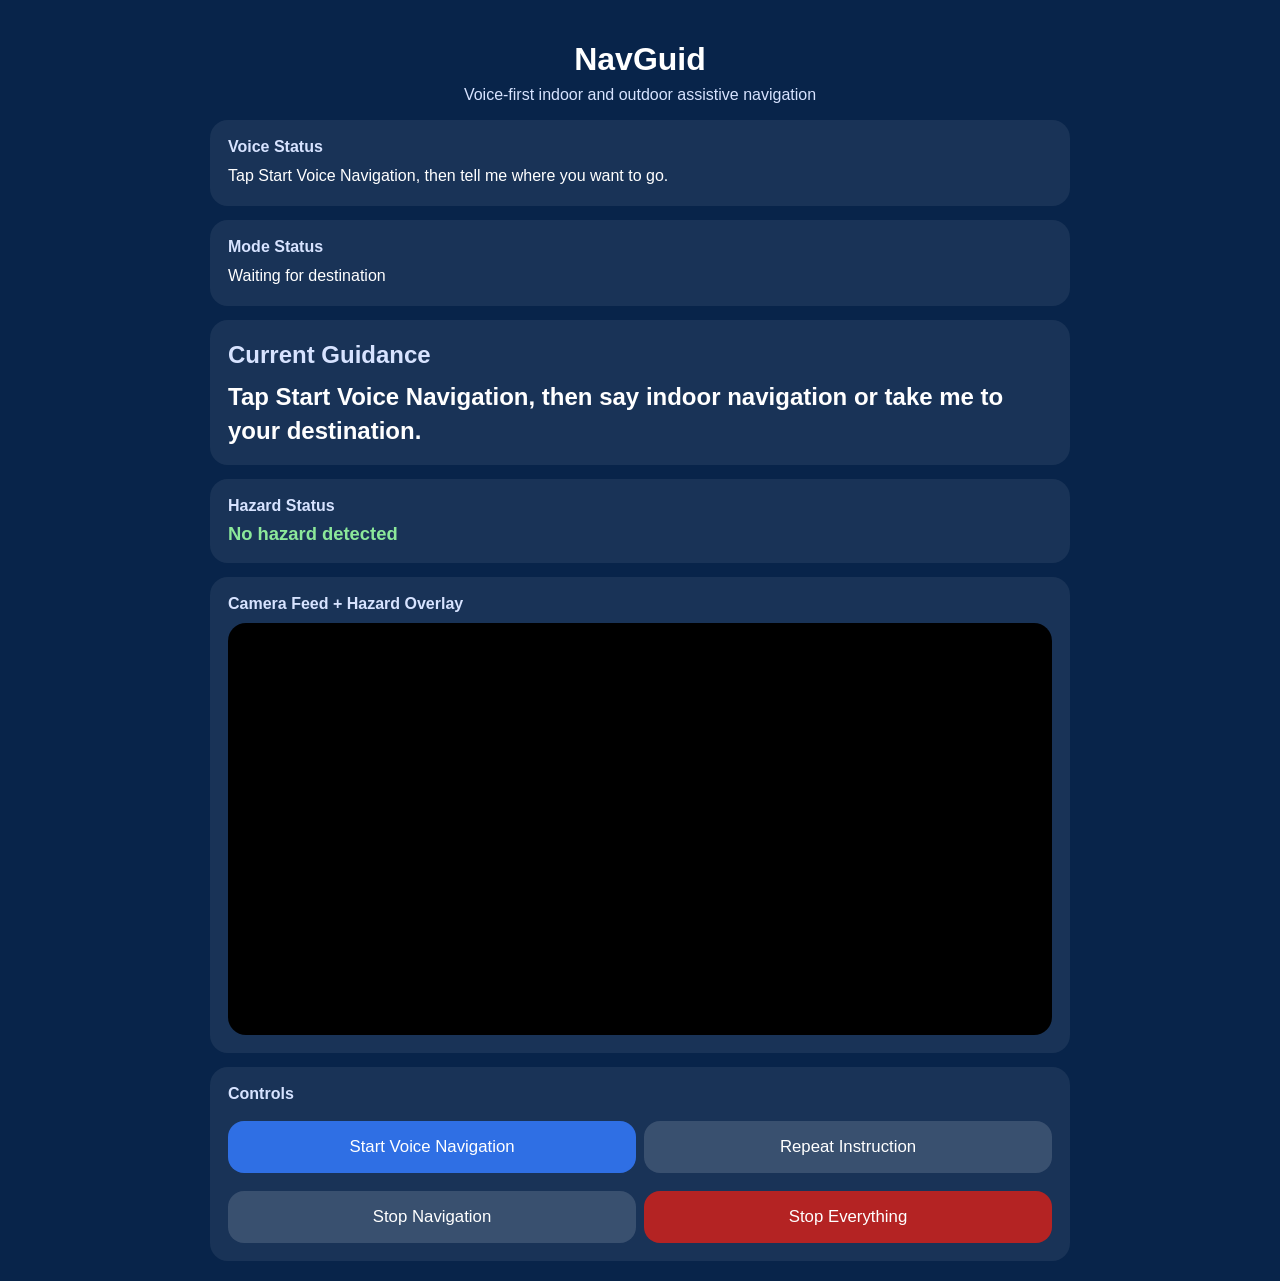
<file: templates/navigation.html>
<!DOCTYPE html>
<html lang="en">
<head>
<meta charset="UTF-8">

<!-- Makes the page responsive on phones and tablets -->
<meta name="viewport" content="width=device-width, initial-scale=1.0">

<title>NavGuid Live Navigation</title>

<style>
/* ===============================
   GLOBAL THEME VARIABLES
   Controls main colours, spacing, and rounded corners
   =============================== */
:root {
    --bg: #08244a;
    --card: #0e315f;
    --accent: #2f6fe4;
    --accent-hover: #275fc4;
    --text: #ffffff;
    --muted: #d7e3ff;
    --warning: #ffd43b;
    --danger: #ff6b6b;
    --safe: #8ce99a;
    --radius: 18px;
}

/* Keeps padding and borders inside element width */
* {
    box-sizing: border-box;
}

/* Main page style */
body {
    margin: 0;
    font-family: Arial, sans-serif;
    background: var(--bg);
    color: var(--text);
}

/* Main content container */
.container {
    max-width: 900px;
    margin: auto;
    padding: 20px;
    text-align: center;
}

h1 {
    margin-bottom: 8px;
}

.subtitle {
    color: var(--muted);
    margin-bottom: 16px;
}

/* Reusable card layout for each section */
.card {
    background: rgba(255,255,255,0.07);
    padding: 18px;
    border-radius: var(--radius);
    margin-top: 14px;
    text-align: left;
}

.card-title {
    font-weight: bold;
    margin-bottom: 8px;
    color: var(--muted);
}

/* Large guidance text box */
.main-status {
    font-size: 1.5rem;
    font-weight: bold;
    min-height: 90px;
    line-height: 1.4;
}

.status-text {
    font-size: 1rem;
    line-height: 1.5;
}

/* Hazard status text */
.hazard {
    font-size: 1.15rem;
    font-weight: bold;
}

.safe {
    color: var(--safe);
}

.urgent {
    color: var(--danger);
}

/* Main button style */
button {
    width: 100%;
    margin-top: 10px;
    padding: 16px;
    border-radius: 16px;
    border: none;
    background: var(--accent);
    color: white;
    font-size: 1.05rem;
    cursor: pointer;
}

button:hover {
    background: var(--accent-hover);
}

/* Secondary button style */
.secondary {
    background: rgba(255,255,255,0.14);
}

.secondary:hover {
    background: rgba(255,255,255,0.22);
}

/* Stop everything button style */
.danger-btn {
    background: #b42323;
}

.danger-btn:hover {
    background: #941b1b;
}

/* Camera container used for the live video and overlay canvas */
.camera-wrap {
    position: relative;
    width: 100%;
    margin-top: 10px;
    border-radius: var(--radius);
    overflow: hidden;
    background: #000;
}

video {
    width: 100%;
    display: block;
}

/* Canvas sits over the video to draw hazard detection boxes */
#overlayCanvas {
    position: absolute;
    left: 0;
    top: 0;
    width: 100%;
    height: 100%;
    pointer-events: none;
}

/* Hides panels until needed */
.hidden {
    display: none;
}

/* Indoor navigation input fields */
select, input {
    width: 100%;
    margin-top: 8px;
    padding: 14px;
    border-radius: 12px;
    border: none;
    font-size: 1rem;
}

.route-summary {
    line-height: 1.6;
}

/* Button layout */
.button-grid {
    display: grid;
    grid-template-columns: 1fr;
    gap: 8px;
}

/* Uses two-column buttons on larger screens */
@media (min-width: 720px) {
    .button-grid {
        grid-template-columns: 1fr 1fr;
    }
}
</style>
</head>

<body>
<div class="container">

    <!-- Page heading -->
    <h1>NavGuid</h1>
    <div class="subtitle">Voice-first indoor and outdoor assistive navigation</div>

    <!-- Shows microphone and speech recognition status -->
    <div class="card">
        <div class="card-title">Voice Status</div>
        <div id="voiceStatus" class="status-text">
            Tap Start Voice Navigation, then tell me where you want to go.
        </div>
    </div>

    <!-- Shows whether the app is in indoor, outdoor, or waiting mode -->
    <div class="card">
        <div class="card-title">Mode Status</div>
        <div id="modeText" class="status-text">
            Waiting for destination
        </div>
    </div>

    <!-- Main spoken navigation instruction shown visually -->
    <div class="card main-status">
        <div class="card-title">Current Guidance</div>
        <div id="navText">
            Tap Start Voice Navigation, then say indoor navigation or take me to your destination.
        </div>
    </div>

    <!-- Hazard detection status -->
    <div class="card">
        <div class="card-title">Hazard Status</div>
        <div id="hazardText" class="hazard safe">
            No hazard detected
        </div>
    </div>

    <!-- Live camera view and hazard overlay -->
    <div class="card">
        <div class="card-title">Camera Feed + Hazard Overlay</div>
        <div class="camera-wrap">
            <video id="cameraFeed" autoplay muted playsinline></video>
            <canvas id="overlayCanvas"></canvas>
        </div>
    </div>

    <!-- Route summary appears after route generation -->
    <div id="routeSummary" class="card route-summary hidden"></div>

    <!-- Indoor navigation form appears only when indoor mode is selected -->
    <div id="indoorPanel" class="card hidden">
        <div class="card-title">Indoor Navigation</div>

        <label for="buildingSelect">Building</label>
        <select id="buildingSelect">
            <option value="torrens">Torrens Building</option>
            <option value="shopping">Shopping Centre Demo</option>
        </select>

        <label for="indoorStart">Start Location</label>
        <input id="indoorStart" type="text" placeholder="Example: entrance">

        <label for="indoorDestination">Destination</label>
        <input id="indoorDestination" type="text" placeholder="Example: classroom">

        <button onclick="startIndoorNavigation()">Start Indoor Route</button>
    </div>

    <!-- Main control buttons -->
    <div class="card">
        <div class="card-title">Controls</div>
        <div class="button-grid">
            <button onclick="startNavigation()">Start Voice Navigation</button>
            <button class="secondary" onclick="repeatCurrentInstruction()">Repeat Instruction</button>
            <button class="secondary" onclick="stopNavigationOnly()">Stop Navigation</button>
            <button class="danger-btn" onclick="stopAll()">Stop Everything</button>
        </div>
    </div>

</div>

<script>
/* ===============================
   GLOBAL STATE VARIABLES
   Stores voice, camera, hazard, route, and tracking states
   =============================== */

let recognition = null;
let recognitionActive = false;
let voiceAssistantActive = false;
let manualStop = false;

let cameraStream = null;
let hazardInterval = null;
let hazardMonitoringActive = false;
let detectionBusy = false;

let currentMode = "";
let currentDestination = "";
let outdoorSteps = [];
let outdoorStepData = [];
let currentStepIndex = 0;
let trackingWatchId = null;
let destinationCoords = null;
let arrivedAnnounced = false;
let routeActive = false;
let introHasRun = false;

let preferredVoice = null;
let lastHazardSpeech = "";
let lastHazardSpeechTime = 0;
let lastHazardKey = "";
let lastVibrationKey = "";
let lastVibrationTime = 0;
let lastGuidanceSpeechKey = "";
let lastGuidanceSpeechTime = 0;
let lastTurnVibrationKey = "";
let detectionFrameWidth = null;
let detectionFrameHeight = null;

/* ===============================
   CONFIGURATION CONSTANTS
   Controls hazard timing, GPS thresholds, detection quality, and speech cooldowns
   =============================== */

const HAZARD_COOLDOWN_MS = 4800;
const VIBRATION_COOLDOWN_MS = 3000;
const DESTINATION_ARRIVAL_THRESHOLD_M = 14;
const STEP_REACHED_THRESHOLD_M = 18;
const APPROACH_DISTANCE_M = 28;
const NOW_TURN_DISTANCE_M = 10;
const GUIDANCE_COOLDOWN_MS = 4200;

const DETECTION_INTERVAL_MS = 2000;
const DETECTION_FRAME_MAX_WIDTH = 640;
const DETECTION_JPEG_QUALITY = 0.62;

/* ===============================
   BASIC UI HELPER FUNCTIONS
   Updates page text, status messages, and hazard display
   =============================== */

function byId(id) {
    return document.getElementById(id);
}

/* ===============================
   VIBRATION FEEDBACK FUNCTIONS
   Provides physical feedback for hazards, turns, stops, and arrivals
   =============================== */

function vibrate(pattern, key = "default", force = false) {
    try {
        if (!("vibrate" in navigator)) return;

        const now = Date.now();

        if (!force && key === lastVibrationKey && now - lastVibrationTime < VIBRATION_COOLDOWN_MS) {
            return;
        }

        lastVibrationKey = key;
        lastVibrationTime = now;
        navigator.vibrate(pattern);
    } catch (error) {}
}

function vibrateForHazard(severity, distanceLabel, directionLabel, hazardType) {
    const key = `${severity}|${distanceLabel}|${directionLabel}|${hazardType}`;

    if (severity === "urgent" || distanceLabel === "very_close") {
        vibrate([220, 90, 220, 90, 160], key);
        return;
    }

    if (severity === "warning" || distanceLabel === "close") {
        vibrate([160, 80, 160], key);
        return;
    }

    if (directionLabel === "center") {
        vibrate([120], key);
        return;
    }

    vibrate([70], key);
}

/* ===============================
   SPEECH SYNTHESIS FUNCTIONS
   Selects a voice and speaks navigation instructions aloud
   =============================== */

function initialiseVoices() {
    if (!("speechSynthesis" in window)) return;

    const voices = speechSynthesis.getVoices();
    if (!voices.length) return;

    preferredVoice =
        voices.find(v => v.lang === "en-AU" && /samantha|karen|moira|natural|google/i.test(v.name)) ||
        voices.find(v => v.lang.startsWith("en") && /natural|google|samantha|serena|daniel/i.test(v.name)) ||
        voices.find(v => v.lang === "en-AU") ||
        voices.find(v => v.lang.startsWith("en")) ||
        voices[0];
}

if ("speechSynthesis" in window) {
    speechSynthesis.onvoiceschanged = initialiseVoices;
    initialiseVoices();
}

function splitSpeechIntoChunks(text) {
    if (!text) return [];

    return text
        .replace(/[!?]/g, ".")
        .replace(/\s+/g, " ")
        .trim()
        .split(".")
        .map(sentence => sentence.trim())
        .filter(Boolean);
}

function speakText(text, priority = false, options = {}) {
    if (!("speechSynthesis" in window) || !text) return;

    if (priority) {
        speechSynthesis.cancel();
    }

    const chunks = splitSpeechIntoChunks(text);
    if (!chunks.length) return;

    const rate = options.rate ?? 0.88;
    const pitch = options.pitch ?? 1.0;
    const pauseMs = options.pauseMs ?? 260;

    function speakChunk(index) {
        if (index >= chunks.length) return;

        const utterance = new SpeechSynthesisUtterance(chunks[index]);
        utterance.lang = preferredVoice?.lang || "en-AU";
        utterance.voice = preferredVoice || null;
        utterance.rate = rate;
        utterance.pitch = pitch;
        utterance.volume = 1;

        utterance.onend = () => {
            if (index + 1 < chunks.length) {
                setTimeout(() => speakChunk(index + 1), pauseMs);
            }
        };

        speechSynthesis.speak(utterance);
    }

    speakChunk(0);
}

function speakGuidance(text, priority = false) {
    speakText(text, priority, { rate: 0.88, pauseMs: 260 });
}

/* ===============================
   HAZARD ALERT CONTROL
   Prevents repeated warnings and controls hazard speech timing
   =============================== */

function getHazardKey(data) {
    return [
        data.hazard_type || "hazard",
        data.severity || "normal",
        data.distance_label || "ahead",
        data.direction_label || "center"
    ].join("|");
}

function shouldAnnounceHazard(message, key, severity, distanceLabel) {
    const now = Date.now();

    if (severity === "urgent" || distanceLabel === "very_close") {
        if (now - lastHazardSpeechTime >= 2500 || key !== lastHazardKey) {
            lastHazardSpeech = message;
            lastHazardKey = key;
            lastHazardSpeechTime = now;
            return true;
        }

        return false;
    }

    if (message === lastHazardSpeech && now - lastHazardSpeechTime < HAZARD_COOLDOWN_MS) {
        return false;
    }

    if (key === lastHazardKey && now - lastHazardSpeechTime < HAZARD_COOLDOWN_MS) {
        return false;
    }

    lastHazardSpeech = message;
    lastHazardKey = key;
    lastHazardSpeechTime = now;
    return true;
}

function speakHazard(text, data, priority = true) {
    const key = getHazardKey(data);

    if (!shouldAnnounceHazard(text, key, data.severity, data.distance_label)) {
        return;
    }

    vibrateForHazard(
        data.severity,
        data.distance_label,
        data.direction_label,
        data.hazard_type
    );

    speakText(text, priority, { rate: 0.86, pauseMs: 180 });
}

/* ===============================
   UI STATUS FUNCTIONS
   Updates the visible text shown to the user
   =============================== */

function setVoiceStatus(text) {
    const el = byId("voiceStatus");
    if (el) el.textContent = text;
}

function setNavText(text) {
    const el = byId("navText");
    if (el) el.textContent = text;
}

function setModeText(text) {
    const el = byId("modeText");
    if (el) el.textContent = text;
}

function setHazardText(text, mode = "normal") {
    const hazardText = byId("hazardText");
    if (!hazardText) return;

    hazardText.textContent = text;
    hazardText.classList.remove("safe", "urgent");

    if (mode === "safe") {
        hazardText.classList.add("safe");
    } else if (mode === "urgent") {
        hazardText.classList.add("urgent");
    }
}

/* ===============================
   TEXT AND URL HELPER FUNCTIONS
   Cleans navigation text and reads page URL settings
   =============================== */

function normaliseStepText(step) {
    if (!step) return "Keep going straight.";

    return String(step)
        .replace(/slight right/gi, "slightly right")
        .replace(/slight left/gi, "slightly left")
        .replace(/continue straight/gi, "keep going straight")
        .replace(/continue/gi, "keep going")
        .replace(/metres/gi, "meters")
        .replace(/\s+/g, " ")
        .trim();
}

function getUrlParams() {
    return new URLSearchParams(window.location.search);
}

function getAutoStartConfig() {
    const params = getUrlParams();
    return {
        autostart: params.get("autostart") === "1",
        mode: (params.get("mode") || "").trim().toLowerCase(),
        destination: (params.get("destination") || "").trim()
    };
}

/* ===============================
   LOCATION ACCESS FUNCTION
   Gets the user's current GPS position
   =============================== */

function getCurrentLocationPromise() {
    return new Promise((resolve, reject) => {
        if (!navigator.geolocation) {
            reject(new Error("Geolocation is not supported in this browser."));
            return;
        }

        navigator.geolocation.getCurrentPosition(resolve, reject, {
            enableHighAccuracy: true,
            timeout: 10000,
            maximumAge: 0
        });
    });
}

/* ===============================
   CAMERA AND OVERLAY FUNCTIONS
   Starts the phone camera and manages the hazard overlay canvas
   =============================== */

async function startBackCamera() {
    const video = byId("cameraFeed");
    if (!video) return false;

    if (cameraStream) return true;

    try {
        cameraStream = await navigator.mediaDevices.getUserMedia({
            video: {
                facingMode: { ideal: "environment" },
                width: { ideal: 1280 },
                height: { ideal: 720 }
            },
            audio: false
        });

        video.srcObject = cameraStream;
        return true;
    } catch (error) {
        try {
            cameraStream = await navigator.mediaDevices.getUserMedia({
                video: true,
                audio: false
            });

            video.srcObject = cameraStream;
            return true;
        } catch (fallbackError) {
            setHazardText("Could not access camera", "urgent");
            return false;
        }
    }
}

function stopCamera() {
    if (cameraStream) {
        cameraStream.getTracks().forEach(track => track.stop());
        cameraStream = null;
    }

    const video = byId("cameraFeed");
    if (video) video.srcObject = null;

    const overlay = byId("overlayCanvas");
    if (overlay) {
        const ctx = overlay.getContext("2d");
        ctx.clearRect(0, 0, overlay.width, overlay.height);
    }
}

function syncOverlaySize() {
    const video = byId("cameraFeed");
    const overlay = byId("overlayCanvas");
    if (!video || !overlay) return;

    const rect = video.getBoundingClientRect();
    overlay.width = rect.width;
    overlay.height = rect.height;
}

function getBoxColor(severity) {
    if (severity === "urgent") return "#ff4d4f";
    if (severity === "warning") return "#ffd43b";
    return "#8ce99a";
}

/* ===============================
   HAZARD MESSAGE FUNCTIONS
   Converts backend detection data into clear user-friendly warnings
   =============================== */

function humanDirection(directionLabel) {
    if (directionLabel === "left") return "left side";
    if (directionLabel === "right") return "right side";
    return "ahead";
}

function humanDistance(distanceLabel) {
    if (distanceLabel === "very_close") return "very close";
    if (distanceLabel === "close") return "close";
    if (distanceLabel === "far") return "far ahead";
    return "ahead";
}

function formatHazardType(type) {
    if (!type) return "Hazard";
    return type.replaceAll("_", " ").replace(/\b\w/g, c => c.toUpperCase());
}

function buildSmarterHazardMessage(data) {
    const detections = data.detections || [];

    const centreClose = detections.filter(item =>
        item.direction_label === "center" &&
        ["very_close", "close"].includes(item.distance_label)
    );

    if (centreClose.length >= 2) {
        return "Careful. Multiple obstacles close ahead.";
    }

    const type = formatHazardType(data.hazard_type || "hazard");
    const direction = humanDirection(data.direction_label);
    const distance = humanDistance(data.distance_label);

    if (data.hazard_type === "generic_obstacle") {
        if (data.direction_label === "center") {
            return `Caution. Obstacle ${distance}.`;
        }

        return `Caution. Obstacle ${distance}, on your ${direction}.`;
    }

    if (data.direction_label === "center" || !data.direction_label) {
        return `Careful. ${type} ${distance}.`;
    }

    return `Careful. ${type} ${distance}, on your ${direction}.`;
}

/* ===============================
   HAZARD DRAWING AND DETECTION FUNCTIONS
   Draws detection boxes and sends frames to the Flask backend
   =============================== */

function drawDetections(detections) {
    const video = byId("cameraFeed");
    const overlay = byId("overlayCanvas");
    if (!video || !overlay) return;

    const ctx = overlay.getContext("2d");

    if (!video.videoWidth || !video.videoHeight) return;

    syncOverlaySize();
    ctx.clearRect(0, 0, overlay.width, overlay.height);
    ctx.lineWidth = 3;
    ctx.font = "bold 14px Arial";

    const sourceWidth = detectionFrameWidth || video.videoWidth;
    const sourceHeight = detectionFrameHeight || video.videoHeight;

    const scaleX = overlay.width / sourceWidth;
    const scaleY = overlay.height / sourceHeight;

    detections.forEach((item) => {
        if (!item.bbox) return;

        const x1 = item.bbox.x1 * scaleX;
        const y1 = item.bbox.y1 * scaleY;
        const x2 = item.bbox.x2 * scaleX;
        const y2 = item.bbox.y2 * scaleY;

        const width = x2 - x1;
        const height = y2 - y1;
        const color = getBoxColor(item.severity);

        ctx.strokeStyle = color;
        ctx.fillStyle = color;
        ctx.strokeRect(x1, y1, width, height);

        const label = [
            item.hazard_type ? item.hazard_type.replaceAll("_", " ") : "",
            item.distance_label || "",
            item.direction_label || ""
        ].filter(Boolean).join(" • ");

        const textWidth = ctx.measureText(label).width + 12;
        const textY = Math.max(24, y1 - 8);

        ctx.fillRect(x1, textY - 22, textWidth, 24);
        ctx.fillStyle = "#ffffff";
        ctx.fillText(label, x1 + 6, textY - 5);
    });
}

async function captureAndDetectHazard() {
    if (!hazardMonitoringActive || detectionBusy) return;

    const video = byId("cameraFeed");
    if (!video || !video.videoWidth || !video.videoHeight) return;

    detectionBusy = true;

    try {
        const sourceWidth = video.videoWidth;
        const sourceHeight = video.videoHeight;

        const scale = Math.min(1, DETECTION_FRAME_MAX_WIDTH / sourceWidth);
        const targetWidth = Math.round(sourceWidth * scale);
        const targetHeight = Math.round(sourceHeight * scale);

        detectionFrameWidth = targetWidth;
        detectionFrameHeight = targetHeight;

        const canvas = document.createElement("canvas");
        const ctx = canvas.getContext("2d");

        canvas.width = targetWidth;
        canvas.height = targetHeight;
        ctx.drawImage(video, 0, 0, targetWidth, targetHeight);

        const frameData = canvas.toDataURL("image/jpeg", DETECTION_JPEG_QUALITY);

        const response = await fetch("/detect-hazard", {
            method: "POST",
            headers: { "Content-Type": "application/json" },
            body: JSON.stringify({ frame: frameData })
        });

        const data = await response.json();

        if (!data.success) {
            setHazardText("Hazard detection unavailable", "urgent");
            return;
        }

        drawDetections(data.detections || []);

        if (data.hazard_detected) {
            const smartMessage = buildSmarterHazardMessage(data);

            setHazardText(
                smartMessage,
                data.severity === "urgent" || data.distance_label === "very_close" ? "urgent" : "normal"
            );

            speakHazard(smartMessage, data, true);
        } else {
            setHazardText("No hazard detected", "safe");

            const overlay = byId("overlayCanvas");
            if (overlay) {
                const ctx = overlay.getContext("2d");
                ctx.clearRect(0, 0, overlay.width, overlay.height);
            }
        }
    } catch (error) {
        setHazardText("Hazard detection error", "urgent");
    } finally {
        detectionBusy = false;
    }
}

async function startHazardMonitoring() {
    const cameraReady = await startBackCamera();
    if (!cameraReady) return false;

    hazardMonitoringActive = true;
    setHazardText("Hazard monitoring active", "safe");

    const video = byId("cameraFeed");
    if (video) {
        video.onloadedmetadata = () => {
            syncOverlaySize();
        };
    }

    if (hazardInterval) {
        clearInterval(hazardInterval);
    }

    hazardInterval = setInterval(captureAndDetectHazard, DETECTION_INTERVAL_MS);
    return true;
}

function stopHazardMonitoring() {
    hazardMonitoringActive = false;

    if (hazardInterval) {
        clearInterval(hazardInterval);
        hazardInterval = null;
    }

    setHazardText("Hazard monitoring stopped", "safe");
}

/* ===============================
   PANEL DISPLAY FUNCTIONS
   Shows or hides indoor navigation and route summary sections
   =============================== */

function hideIndoorPanel() {
    const panel = byId("indoorPanel");
    if (panel) panel.classList.add("hidden");
}

function showIndoorPanel() {
    const panel = byId("indoorPanel");
    if (panel) panel.classList.remove("hidden");
}

function hideRouteSummary() {
    const panel = byId("routeSummary");
    if (!panel) return;

    panel.classList.add("hidden");
    panel.innerHTML = "";
}

function showRouteSummary(html) {
    const panel = byId("routeSummary");
    if (!panel) return;

    panel.classList.remove("hidden");
    panel.innerHTML = html;
}

/* ===============================
   VOICE RECOGNITION FUNCTIONS
   Listens for spoken commands and sends them to command handling
   =============================== */

function startVoiceRecognition() {
    const SpeechRecognition = window.SpeechRecognition || window.webkitSpeechRecognition;

    if (!SpeechRecognition) {
        setVoiceStatus("Voice recognition not supported on this device.");
        speakGuidance("Voice recognition is not supported on this device.", true);
        return;
    }

    if (recognitionActive) return;

    recognition = new SpeechRecognition();
    recognition.lang = "en-AU";
    recognition.interimResults = false;
    recognition.maxAlternatives = 1;
    recognition.continuous = true;

    recognitionActive = true;
    voiceAssistantActive = true;
    manualStop = false;
    setVoiceStatus("Listening. Where do you want to go?");

    recognition.onresult = async function(event) {
        const lastResult = event.results[event.results.length - 1];
        const transcript = lastResult[0].transcript.toLowerCase().trim();
        setVoiceStatus(`Heard: ${transcript}`);
        await handleVoiceCommand(transcript);
    };

    recognition.onerror = function() {
        recognitionActive = false;
    };

    recognition.onend = function() {
        recognitionActive = false;

        if (voiceAssistantActive && !manualStop) {
            setTimeout(() => {
                if (!recognitionActive && voiceAssistantActive && !manualStop) {
                    startVoiceRecognition();
                }
            }, 800);
        }
    };

    try {
        recognition.start();
    } catch (error) {
        recognitionActive = false;
        setVoiceStatus("Microphone could not start. Tap Start Voice Navigation and try again.");
    }
}

async function handleVoiceCommand(transcript) {
    if (
        transcript.includes("stop everything") ||
        transcript.includes("stop all") ||
        transcript.includes("end everything")
    ) {
        stopAll();
        speakGuidance("Stopped.", true);
        return;
    }

    if (
        transcript.includes("stop navigation") ||
        transcript.includes("cancel navigation") ||
        transcript.includes("end navigation") ||
        transcript === "stop" ||
        transcript === "cancel"
    ) {
        stopNavigationOnly();
        speakGuidance("Navigation stopped.", true);
        return;
    }

    if (transcript.includes("repeat instruction") || transcript.includes("repeat")) {
        repeatCurrentInstruction();
        return;
    }

    if (transcript.includes("reset voice assistant")) {
        resetVoiceAssistant();
        return;
    }

    if (transcript.includes("indoor navigation") || transcript === "indoor") {
        activateIndoorMode(true);
        return;
    }

    if (transcript.includes("outdoor navigation") || transcript === "outdoor") {
        currentMode = "outdoor";
        setModeText("Outdoor navigation");
        hideIndoorPanel();
        setNavText("Tell me where you want to go.");
        setVoiceStatus("Outdoor navigation ready. Tell me where you want to go.");
        speakGuidance("Alright. Where do you want to go?", true);
        return;
    }

    if (transcript.startsWith("take me to") || transcript.startsWith("navigate to")) {
        currentMode = "outdoor";
        setModeText("Outdoor navigation");
        hideIndoorPanel();

        currentDestination = transcript
            .replace(/^take me to\s+/i, "")
            .replace(/^navigate to\s+/i, "")
            .trim();

        if (!currentDestination) {
            speakGuidance("I did not catch the destination. Please say it again.", true);
            return;
        }

        await startOutdoorNavigation();
        return;
    }

    if (!routeActive) {
        speakGuidance("Please say indoor navigation, or say take me to your destination.", true);
    }
}

/* ===============================
   NAVIGATION CONTROL FUNCTIONS
   Stops, resets, or clears navigation and voice assistant states
   =============================== */

function stopVoiceRecognition() {
    manualStop = true;
    voiceAssistantActive = false;

    if (recognition) {
        try {
            recognition.stop();
        } catch (error) {}
    }

    recognitionActive = false;
}

function stopTracking() {
    if (trackingWatchId !== null) {
        navigator.geolocation.clearWatch(trackingWatchId);
        trackingWatchId = null;
    }
}

function stopNavigationOnly() {
    stopTracking();
    routeActive = false;
    currentDestination = "";
    outdoorSteps = [];
    outdoorStepData = [];
    currentStepIndex = 0;
    destinationCoords = null;
    arrivedAnnounced = false;
    hideRouteSummary();
    setModeText("Waiting for destination");
    setNavText("Navigation stopped. Say take me to your destination when ready.");
    setVoiceStatus("Navigation stopped. Voice assistant is still listening.");

    if ("speechSynthesis" in window) {
        speechSynthesis.cancel();
    }

    vibrate([100, 60, 100], "stop_navigation", true);
}

function resetVoiceAssistant() {
    stopTracking();
    routeActive = false;
    currentMode = "";
    currentDestination = "";
    outdoorSteps = [];
    outdoorStepData = [];
    currentStepIndex = 0;
    destinationCoords = null;
    arrivedAnnounced = false;
    hideRouteSummary();
    hideIndoorPanel();
    setModeText("Waiting for destination");
    setNavText("Say indoor navigation or take me to your destination.");
    setVoiceStatus("Voice assistant reset. Listening.");

    if ("speechSynthesis" in window) {
        speechSynthesis.cancel();
    }

    vibrate([80], "reset", true);
}

function stopAll() {
    stopVoiceRecognition();
    stopTracking();
    stopHazardMonitoring();
    stopCamera();

    routeActive = false;
    currentMode = "";
    currentDestination = "";
    outdoorSteps = [];
    outdoorStepData = [];
    currentStepIndex = 0;
    destinationCoords = null;
    arrivedAnnounced = false;

    setVoiceStatus("Stopped.");
    setModeText("Waiting for destination");
    setNavText("Stopped.");
    setHazardText("No hazard detected", "safe");
    hideRouteSummary();
    hideIndoorPanel();

    if ("speechSynthesis" in window) {
        speechSynthesis.cancel();
    }

    vibrate([160, 80, 160], "stop_all", true);
}

/* ===============================
   GPS DISTANCE FUNCTIONS
   Calculates distance between the user, steps, and destination
   =============================== */

function toRadians(value) {
    return value * Math.PI / 180;
}

function haversineDistanceMeters(lat1, lon1, lat2, lon2) {
    const earthRadius = 6371000;
    const dLat = toRadians(lat2 - lat1);
    const dLon = toRadians(lon2 - lon1);

    const a =
        Math.sin(dLat / 2) * Math.sin(dLat / 2) +
        Math.cos(toRadians(lat1)) * Math.cos(toRadians(lat2)) *
        Math.sin(dLon / 2) * Math.sin(dLon / 2);

    const c = 2 * Math.atan2(Math.sqrt(a), Math.sqrt(1 - a));
    return earthRadius * c;
}

function getStepDistanceFromUser(userLat, userLon, stepIndex) {
    const step = outdoorStepData[stepIndex];

    if (!step || step.lat === null || step.lon === null || step.lat === undefined || step.lon === undefined) {
        return Infinity;
    }

    return haversineDistanceMeters(userLat, userLon, step.lat, step.lon);
}

function getDestinationDistanceFromUser(userLat, userLon) {
    if (!destinationCoords || destinationCoords.lat == null || destinationCoords.lon == null) {
        return Infinity;
    }

    return haversineDistanceMeters(userLat, userLon, destinationCoords.lat, destinationCoords.lon);
}

function findBestCurrentStepIndex(userLat, userLon) {
    if (!outdoorStepData.length) return currentStepIndex;

    let bestIndex = currentStepIndex;
    let bestDistance = Infinity;

    const searchStart = Math.max(0, currentStepIndex);
    const searchEnd = Math.min(outdoorStepData.length - 1, currentStepIndex + 4);

    for (let i = searchStart; i <= searchEnd; i++) {
        const step = outdoorStepData[i];

        if (!step || step.maneuver_type === "arrive") continue;

        const distance = getStepDistanceFromUser(userLat, userLon, i);

        if (distance < bestDistance) {
            bestDistance = distance;
            bestIndex = i;
        }
    }

    return bestIndex;
}

/* ===============================
   LIVE OUTDOOR GUIDANCE FUNCTIONS
   Builds real-time spoken instructions based on user GPS position
   =============================== */

function buildLiveInstruction(step, distanceToStep, destinationDistance = null) {
    if (!step) return "Keep going straight.";

    if (step.maneuver_type === "arrive") {
        return "You have arrived.";
    }

    const modifier = (step.modifier || "").replaceAll("_", " ").trim().toLowerCase();
    const street = (step.street_name || "").trim();

    if (destinationDistance !== null && destinationDistance <= DESTINATION_ARRIVAL_THRESHOLD_M + 8) {
        return "You are almost there. Keep going.";
    }

    if (distanceToStep <= NOW_TURN_DISTANCE_M) {
        if (step.maneuver_type === "turn" && modifier) {
            return street ? `Turn ${modifier} now onto ${street}.` : `Turn ${modifier} now.`;
        }

        if (step.maneuver_type === "fork" && modifier) {
            return `Keep ${modifier} now.`;
        }

        if (step.maneuver_type === "merge" && modifier) {
            return `Merge ${modifier} now.`;
        }

        if (step.maneuver_type === "depart") {
            return street ? `Start walking on ${street}.` : `Start walking now.`;
        }

        return normaliseStepText(step.instruction);
    }

    if (distanceToStep <= APPROACH_DISTANCE_M) {
        if (step.maneuver_type === "turn" && modifier) {
            return street
                ? `In ${Math.round(distanceToStep)} meters, turn ${modifier} onto ${street}.`
                : `In ${Math.round(distanceToStep)} meters, turn ${modifier}.`;
        }

        if (step.maneuver_type === "fork" && modifier) {
            return `In ${Math.round(distanceToStep)} meters, keep ${modifier}.`;
        }

        if (step.maneuver_type === "merge" && modifier) {
            return `In ${Math.round(distanceToStep)} meters, merge ${modifier}.`;
        }
    }

    return street ? `Keep going on ${street}.` : "Keep going straight.";
}

function maybeVibrateForTurn(instruction, speechKey) {
    const lower = instruction.toLowerCase();

    if (
        speechKey !== lastTurnVibrationKey &&
        (lower.includes("turn") || lower.includes("keep") || lower.includes("merge")) &&
        lower.includes("now")
    ) {
        lastTurnVibrationKey = speechKey;
        vibrate([180, 80, 180], `turn_${speechKey}`, true);
    }
}

function shouldSpeakGuidance(key, force = false) {
    const now = Date.now();

    if (force) {
        lastGuidanceSpeechKey = key;
        lastGuidanceSpeechTime = now;
        return true;
    }

    if (key !== lastGuidanceSpeechKey) {
        lastGuidanceSpeechKey = key;
        lastGuidanceSpeechTime = now;
        return true;
    }

    if (now - lastGuidanceSpeechTime >= GUIDANCE_COOLDOWN_MS) {
        lastGuidanceSpeechTime = now;
        return true;
    }

    return false;
}

/* ===============================
   INDOOR AND OUTDOOR NAVIGATION STARTERS
   Starts indoor building routes or outdoor GPS-based routes
   =============================== */

function activateIndoorMode(announce = false) {
    currentMode = "indoor";
    routeActive = false;
    currentDestination = "";
    stopTracking();
    hideRouteSummary();
    showIndoorPanel();
    setModeText("Indoor navigation");
    setNavText("Indoor navigation is ready. Choose your start and destination.");
    setVoiceStatus("Indoor navigation selected.");

    if (announce) {
        speakGuidance("Indoor navigation is ready. Choose your start and destination.", true);
    }
}

async function startOutdoorNavigation() {
    try {
        routeActive = true;
        setModeText("Outdoor navigation");
        setNavText("Getting your route.");
        setVoiceStatus(`Getting route to ${currentDestination}.`);
        speakGuidance(`Getting your route to ${currentDestination}.`, true);

        const monitoringReady = await startHazardMonitoring();

        if (monitoringReady) {
            setHazardText("Hazard monitoring active", "safe");
        }

        const position = await getCurrentLocationPromise();

        const response = await fetch("/outdoor-navigate", {
            method: "POST",
            headers: { "Content-Type": "application/json" },
            body: JSON.stringify({
                start_lat: position.coords.latitude,
                start_lon: position.coords.longitude,
                destination: currentDestination
            })
        });

        const data = await response.json();

        if (!data.success) {
            routeActive = false;
            setNavText("Could not get route.");
            setVoiceStatus(data.message || "Route error.");
            speakGuidance(data.message || "I could not get the route.", true);
            currentDestination = "";
            return;
        }

        outdoorSteps = data.steps || [];
        outdoorStepData = data.step_data || [];
        currentStepIndex = 0;
        destinationCoords = data.destination || null;
        arrivedAnnounced = false;

        showRouteSummary(`
            <strong>Destination:</strong> ${data.destination_name || currentDestination}<br>
            <strong>Distance:</strong> ${data.distance_m || "Unknown"} metres<br>
            <strong>Estimated Time:</strong> ${data.duration_min || "Unknown"} minutes
        `);

        if (outdoorSteps.length) {
            const firstStep = normaliseStepText(outdoorSteps[0]);
            setNavText(firstStep);
            setVoiceStatus(`Route ready to ${data.destination_name || currentDestination}.`);
            speakGuidance(`Route ready. ${firstStep}`, true);
            vibrate([120], "route_ready", true);
            startStepTracking();
        } else {
            routeActive = false;
            setNavText("Route ready.");
            speakGuidance("Route ready.", true);
        }
    } catch (error) {
        routeActive = false;
        setNavText("Navigation error.");
        setVoiceStatus("Could not start navigation.");
        speakGuidance("I could not start navigation.", true);
        currentDestination = "";
    }
}

async function startIndoorNavigation() {
    const building = byId("buildingSelect")?.value || "torrens";
    const start = byId("indoorStart")?.value || "";
    const destination = byId("indoorDestination")?.value || "";

    if (!start || !destination) {
        speakGuidance("Please enter your indoor start and destination.", true);
        setNavText("Please enter your indoor start and destination.");
        return;
    }

    try {
        routeActive = true;
        setNavText("Building indoor route.");
        setModeText("Indoor navigation");
        speakGuidance("Building your indoor route.", true);

        const response = await fetch("/navigate", {
            method: "POST",
            headers: { "Content-Type": "application/json" },
            body: JSON.stringify({ building, start, destination })
        });

        const data = await response.json();

        if (!data.success) {
            routeActive = false;
            setNavText(data.message || "Indoor route failed.");
            speakGuidance(data.message || "Indoor route failed.", true);
            return;
        }

        if (data.steps && data.steps.length) {
            const firstStep = normaliseStepText(data.steps[0]);
            setNavText(firstStep);
            showRouteSummary(
                `<strong>Indoor route ready.</strong><br>${data.steps.map(step => `• ${step}`).join("<br>")}`
            );
            speakGuidance(`Indoor route ready. ${firstStep}`, true);
        } else {
            setNavText("Indoor route ready.");
            speakGuidance("Indoor route ready.", true);
        }
    } catch (error) {
        routeActive = false;
        setNavText("Indoor navigation error.");
        speakGuidance("There was a problem starting indoor navigation.", true);
    }
}

/* ===============================
   LIVE GPS TRACKING FUNCTIONS
   Watches the user's location and updates turn-by-turn guidance
   =============================== */

function startStepTracking() {
    stopTracking();

    if (!navigator.geolocation) {
        setVoiceStatus("Location tracking is not supported.");
        return;
    }

    trackingWatchId = navigator.geolocation.watchPosition(
        function(position) {
            handleLiveTracking(position);
        },
        function() {
            setVoiceStatus("Location tracking error.");
        },
        {
            enableHighAccuracy: true,
            maximumAge: 2000,
            timeout: 10000
        }
    );
}

function handleLiveTracking(position) {
    if (!outdoorSteps.length || !outdoorStepData.length) return;

    const userLat = position.coords.latitude;
    const userLon = position.coords.longitude;
    const destinationDistance = getDestinationDistanceFromUser(userLat, userLon);

    if (destinationDistance <= DESTINATION_ARRIVAL_THRESHOLD_M) {
        if (!arrivedAnnounced) {
            arrivedAnnounced = true;
            routeActive = false;
            setModeText("Arrival reached");
            setNavText("You have arrived.");
            setVoiceStatus("You have arrived.");
            speakGuidance("You have arrived.", true);
            vibrate([260, 100, 260], "arrived", true);
        }

        stopTracking();
        return;
    }

    const bestIndex = findBestCurrentStepIndex(userLat, userLon);

    if (bestIndex > currentStepIndex) {
        currentStepIndex = bestIndex;
    }

    const currentStep = outdoorStepData[currentStepIndex];
    if (!currentStep) return;

    const distanceToStep = getStepDistanceFromUser(userLat, userLon, currentStepIndex);
    const liveInstruction = buildLiveInstruction(currentStep, distanceToStep, destinationDistance);

    setNavText(liveInstruction);

    const speechKey =
        `${currentStepIndex}|${Math.round(distanceToStep / 4)}|${Math.round(destinationDistance / 5)}|${liveInstruction}`;

    maybeVibrateForTurn(liveInstruction, speechKey);

    if (distanceToStep <= STEP_REACHED_THRESHOLD_M && currentStepIndex < outdoorStepData.length - 1) {
        currentStepIndex += 1;

        const nextStep = outdoorStepData[currentStepIndex];

        if (nextStep) {
            const nextDistance = getStepDistanceFromUser(userLat, userLon, currentStepIndex);
            const nextInstruction = buildLiveInstruction(nextStep, nextDistance, destinationDistance);
            setNavText(nextInstruction);

            const nextKey = `next|${currentStepIndex}|${Math.round(nextDistance / 4)}|${nextInstruction}`;

            if (shouldSpeakGuidance(nextKey, true)) {
                maybeVibrateForTurn(nextInstruction, nextKey);
                speakGuidance(nextInstruction, true);
            }
        }

        return;
    }

    if (shouldSpeakGuidance(speechKey, false)) {
        speakGuidance(liveInstruction, false);
    }
}

/* ===============================
   USER ACTION FUNCTIONS
   Handles button actions such as start, repeat, and voice navigation
   =============================== */

function repeatCurrentInstruction() {
    const text = byId("navText")?.textContent || "";

    if (text) {
        speakGuidance(text, true);
        vibrate([80], "repeat", true);
    }
}

async function startNavigation() {
    setHazardText("No hazard detected", "safe");
    setModeText("Waiting for destination");
    setVoiceStatus("Welcome to NavGuid. Where do you want to go?");
    setNavText("Say indoor navigation or take me to your destination.");
    speakGuidance("Welcome to NavGuid. Where do you want to go?", true);
    startVoiceRecognition();
}

/* ===============================
   PAGE STARTUP FUNCTIONS
   Handles auto-start settings from the landing page URL
   =============================== */

function runIncomingVoiceFlowFromUrl() {
    const config = getAutoStartConfig();

    if (!config.autostart) return;

    if (config.mode === "indoor") {
        activateIndoorMode(false);
        setVoiceStatus("Indoor navigation ready.");
        setNavText("Indoor navigation is ready. Choose your start and destination.");
        speakGuidance("Indoor navigation is ready.", true);
        startVoiceRecognition();
        return;
    }

    if (config.mode === "outdoor" && config.destination) {
        currentMode = "outdoor";
        currentDestination = config.destination;
        setModeText("Outdoor navigation");
        hideIndoorPanel();
        setVoiceStatus(`Starting outdoor navigation to ${config.destination}.`);
        startVoiceRecognition();
        startOutdoorNavigation();
        return;
    }

    if (config.mode === "outdoor") {
        currentMode = "outdoor";
        hideIndoorPanel();
        setModeText("Outdoor navigation");
        setNavText("Tell me where you want to go.");
        setVoiceStatus("Outdoor navigation ready.");
        speakGuidance("Where do you want to go?", true);
        startVoiceRecognition();
    }
}

/* Keeps the hazard overlay aligned when the screen size changes */
window.addEventListener("resize", syncOverlaySize);

/* Initialises the page when it first loads */
window.addEventListener("load", function() {
    if (introHasRun) return;
    introHasRun = true;

    const config = getAutoStartConfig();

    if (config.autostart) {
        setTimeout(() => {
            runIncomingVoiceFlowFromUrl();
        }, 500);
    } else {
        setVoiceStatus("Tap Start Voice Navigation, then tell me where you want to go.");
        setNavText("Tap Start Voice Navigation, then say indoor navigation or take me to your destination.");
    }
});
</script>

</body>
</html>
</file>
